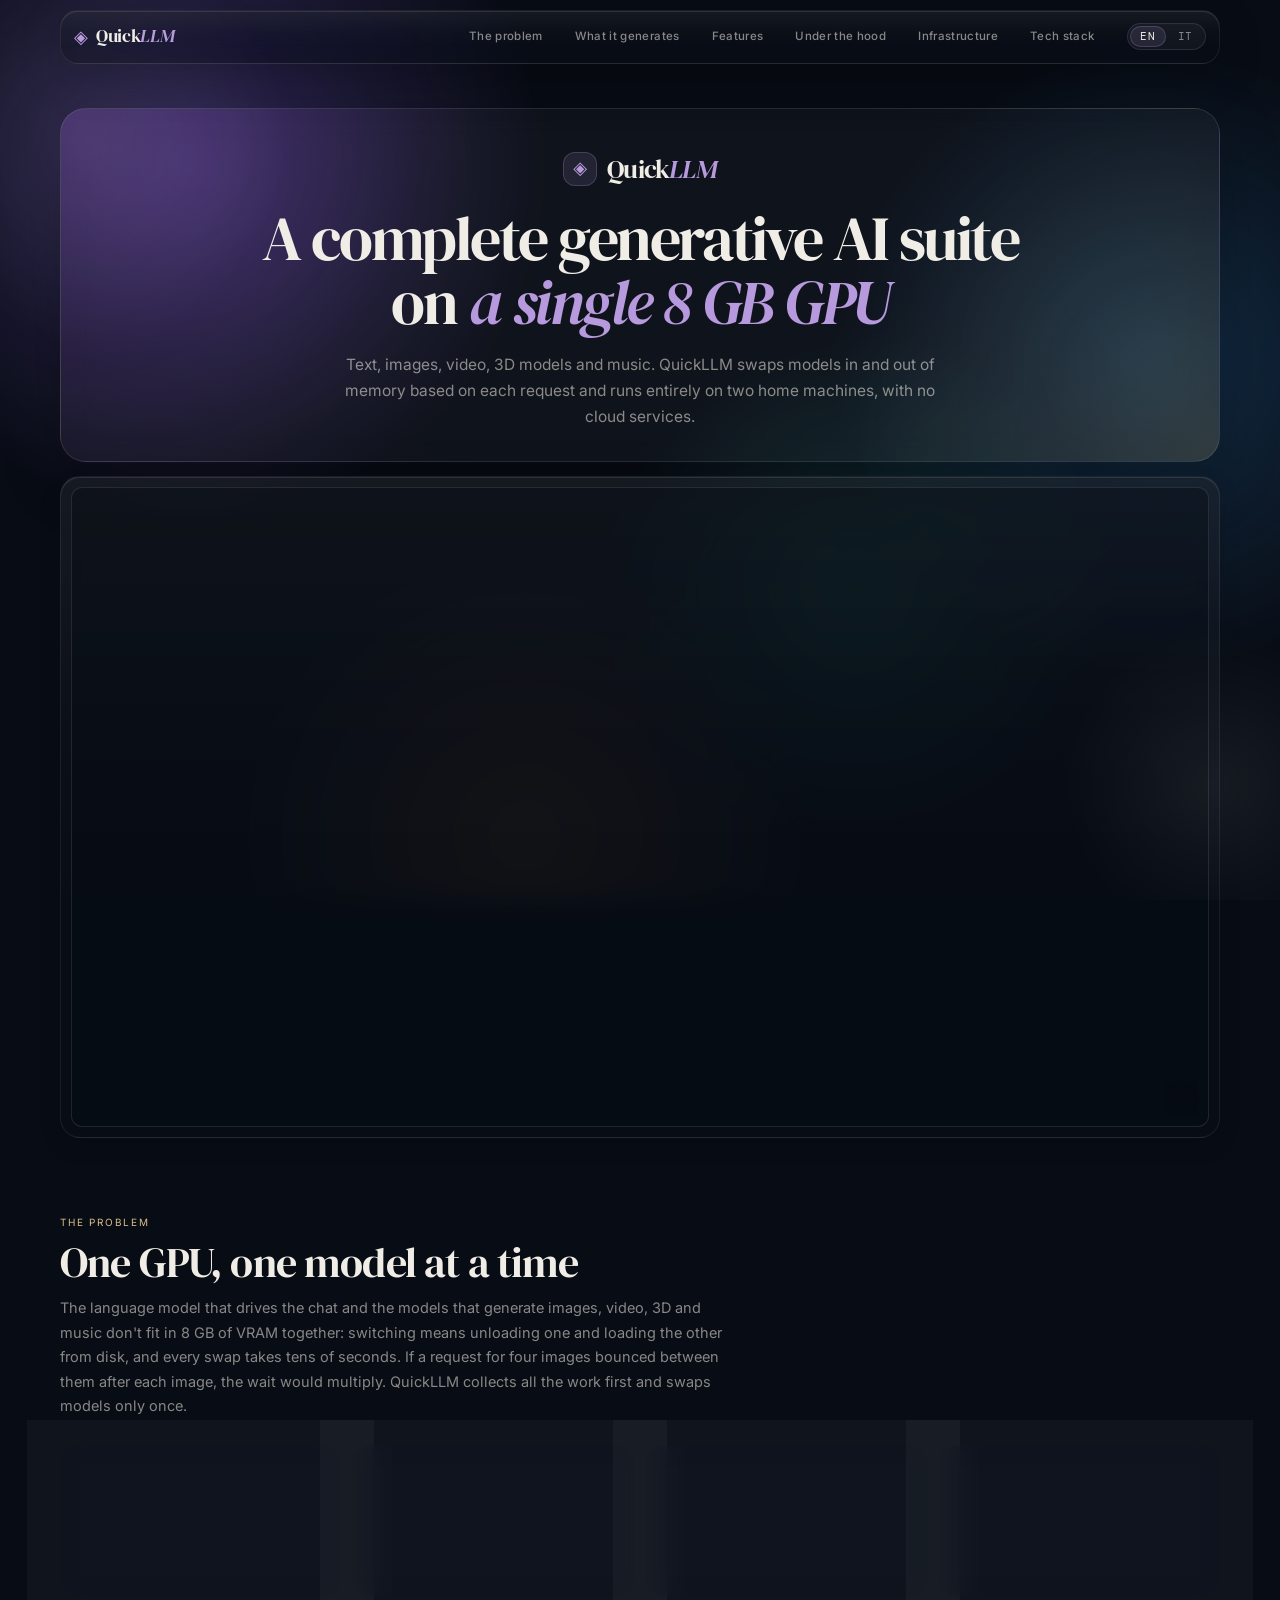
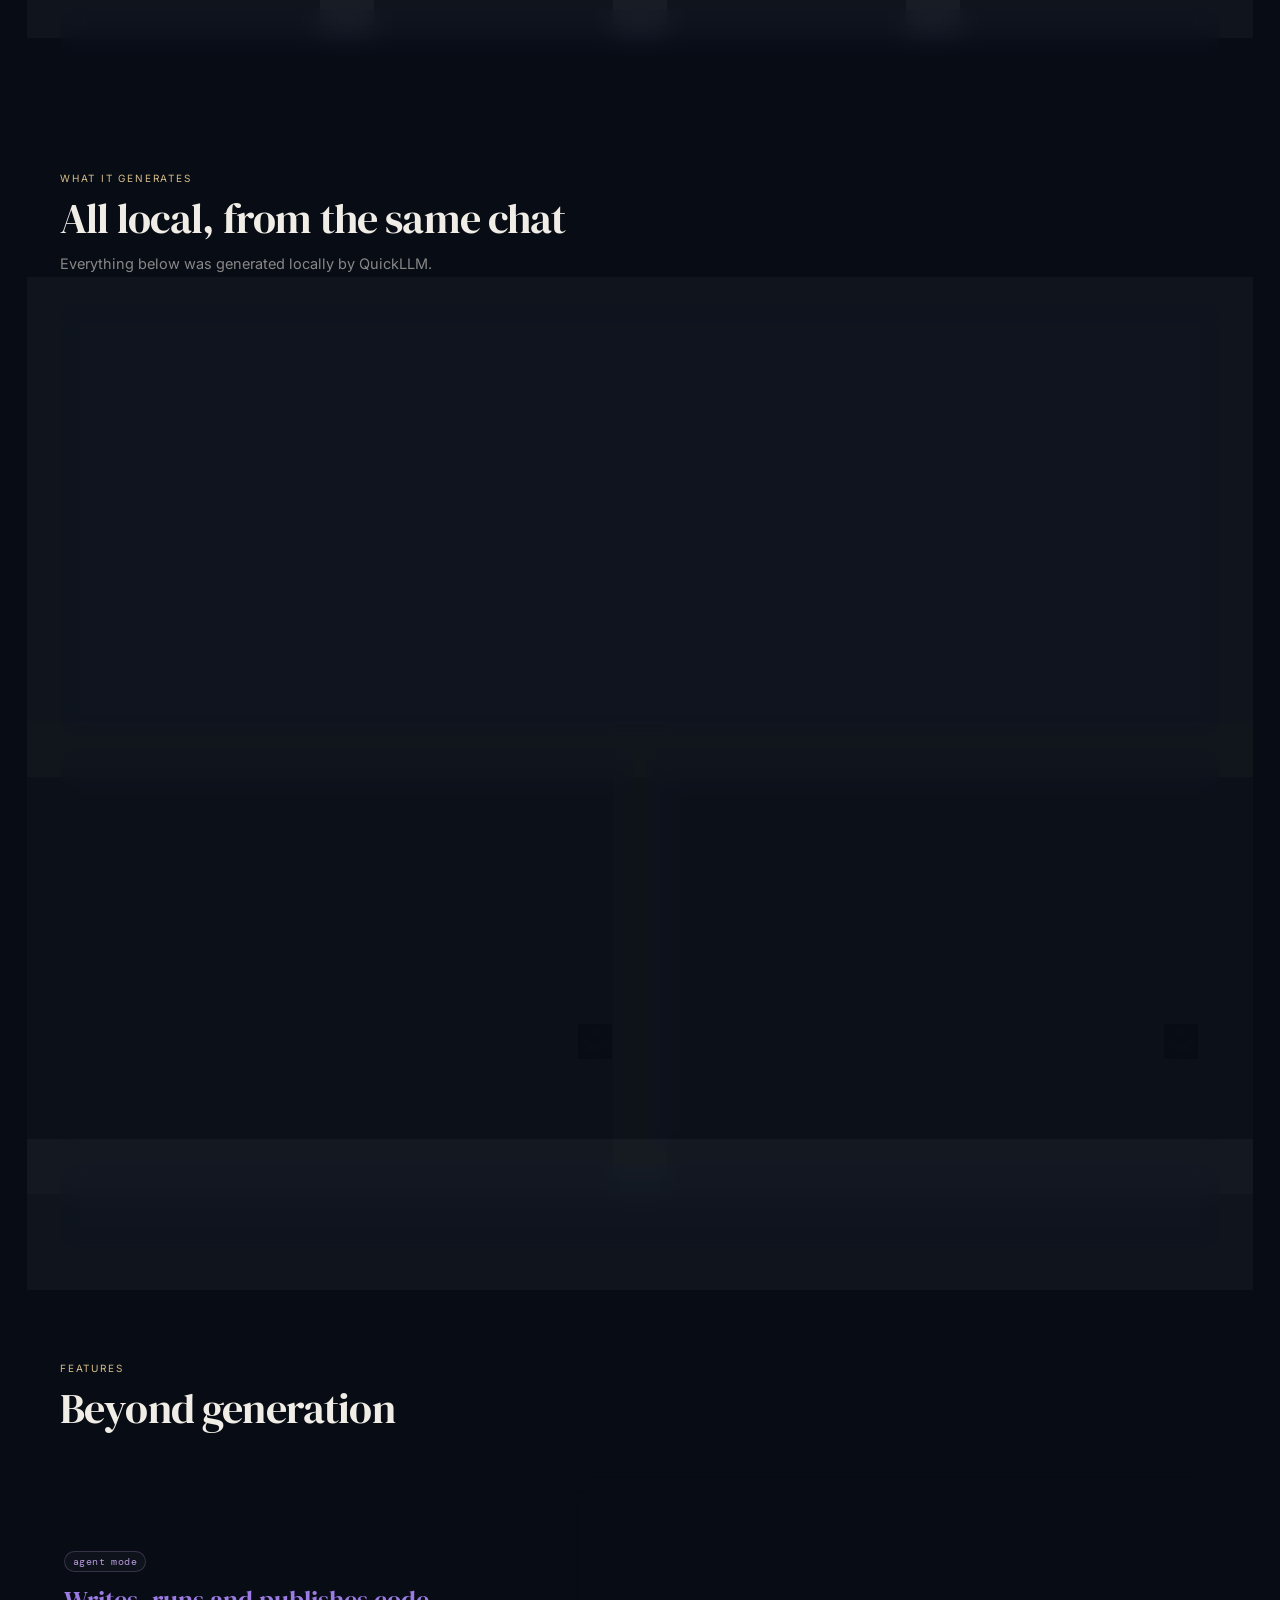
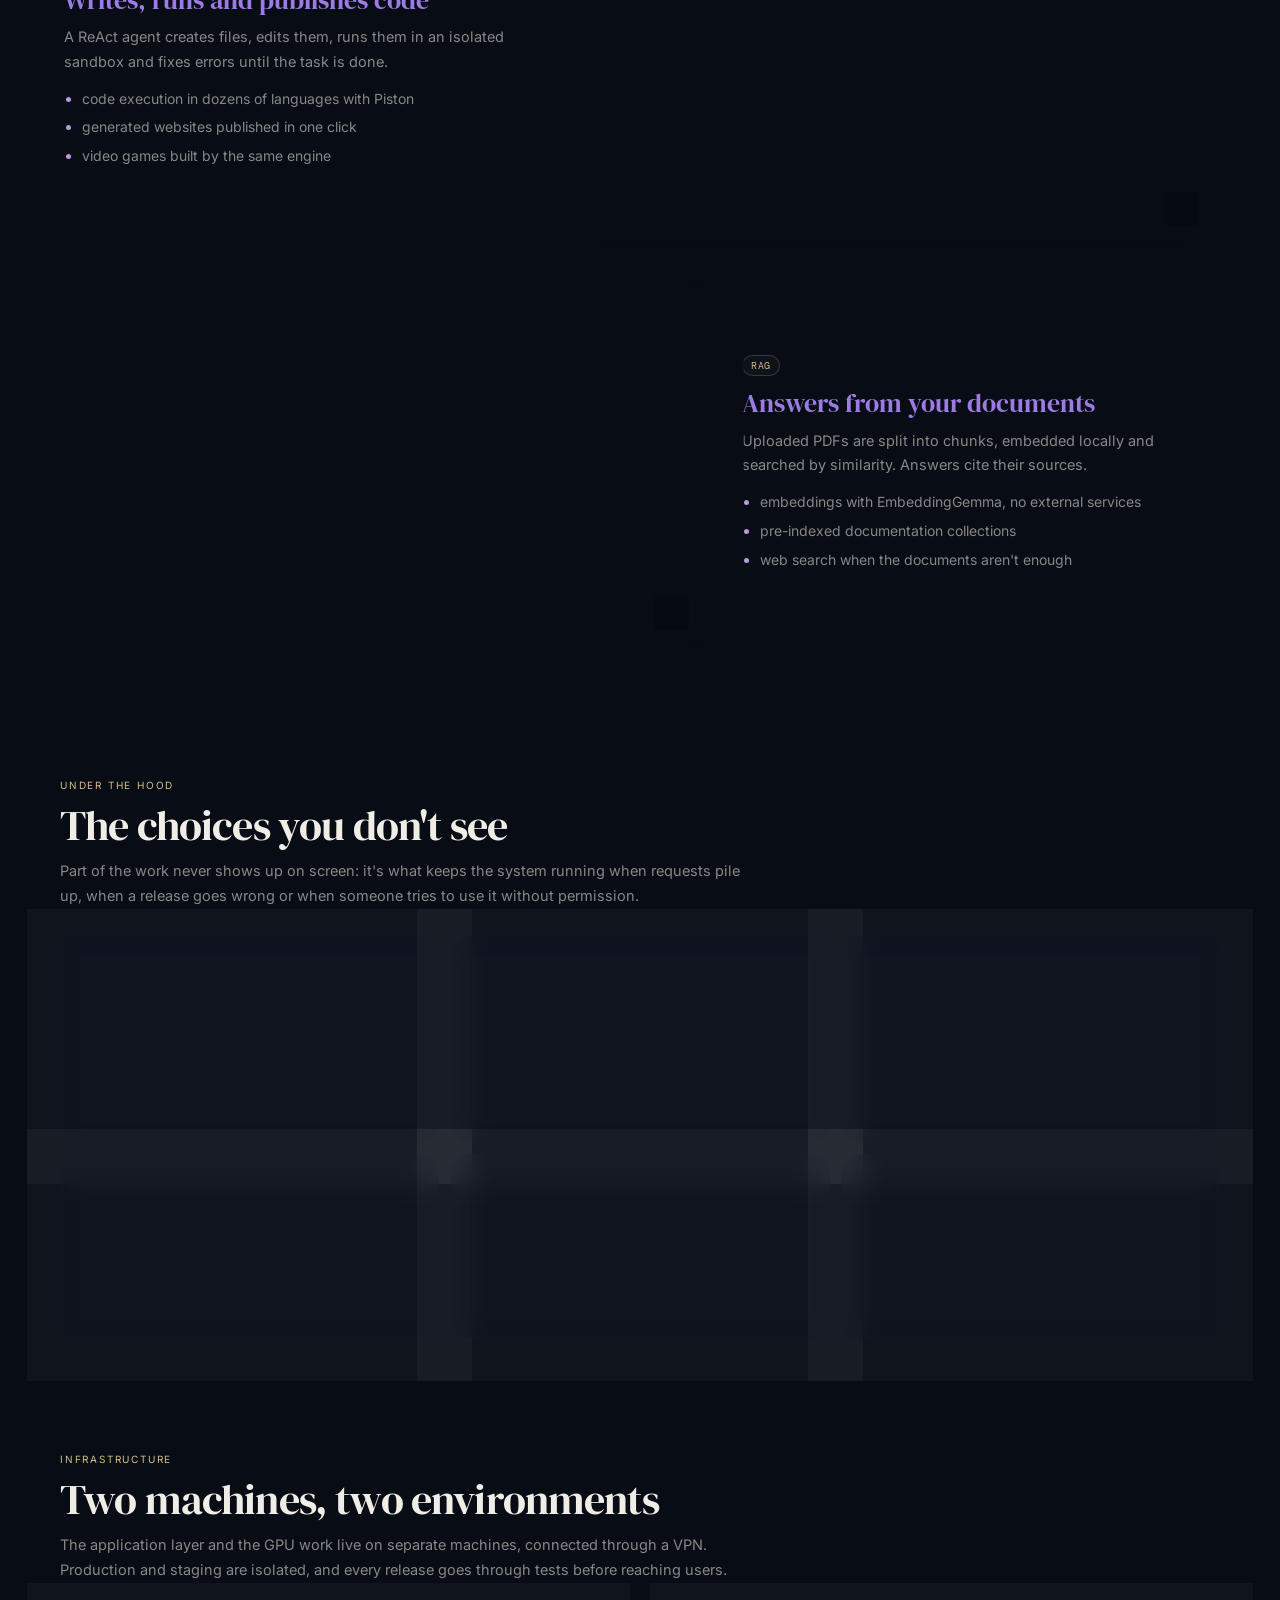
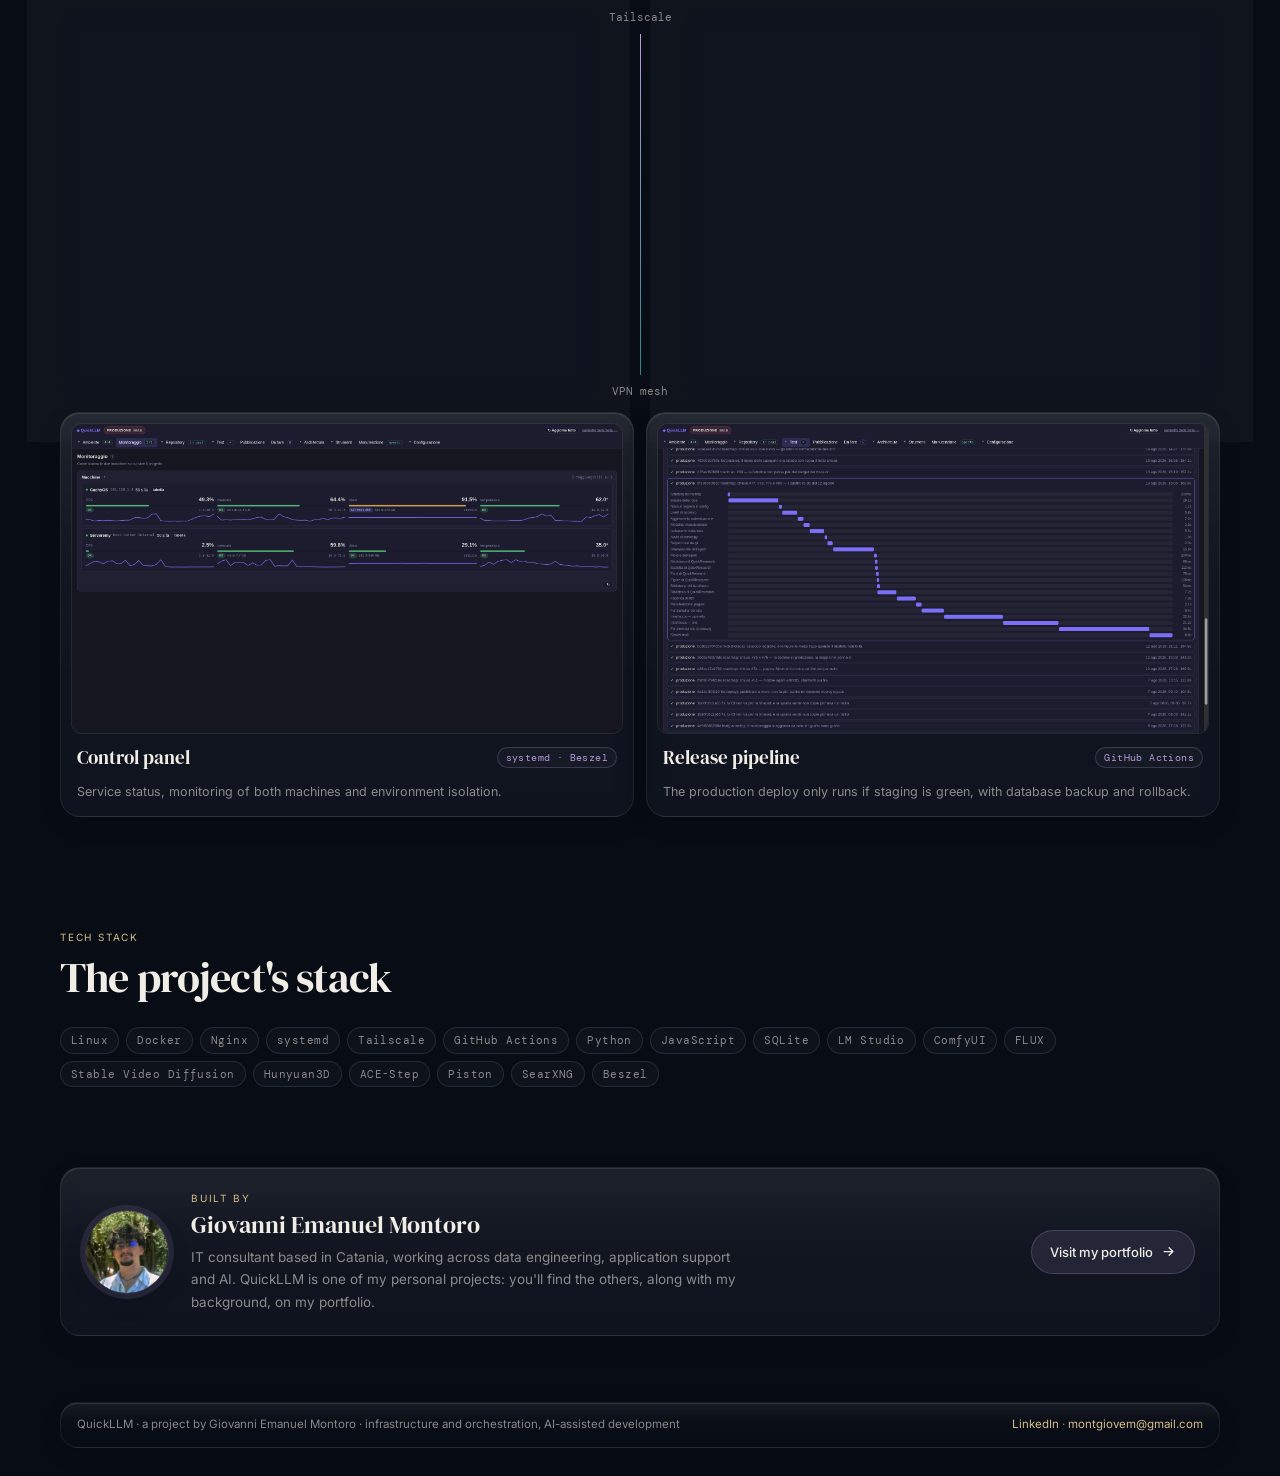
<file: quickllm/index.html>
<!DOCTYPE html>
<html lang="en">
<head>
  <meta charset="utf-8">
  <meta name="viewport" content="width=device-width, initial-scale=1">
  <title>QuickLLM — Self-hosted generative AI on a single 8 GB GPU</title>
  <meta name="description" content="QuickLLM: a self-hosted, multimodal generative AI platform that orchestrates text, images, video, 3D and music on a single 8 GB GPU.">
  <link rel="icon" href="data:image/svg+xml,%3Csvg xmlns='http://www.w3.org/2000/svg' viewBox='0 0 64 64'%3E%3Cdefs%3E%3ClinearGradient id='g' x1='0' y1='0' x2='1' y2='1'%3E%3Cstop offset='0' stop-color='%23c7aee8'/%3E%3Cstop offset='1' stop-color='%237b5fc0'/%3E%3C/linearGradient%3E%3C/defs%3E%3Crect width='64' height='64' rx='16' fill='url(%23g)'/%3E%3Ctext x='32' y='42' font-family='Arial,sans-serif' font-weight='800' font-size='26' text-anchor='middle' fill='%23150f1f'%3EQL%3C/text%3E%3C/svg%3E">
  <link rel="preconnect" href="https://fonts.googleapis.com">
  <link rel="preconnect" href="https://fonts.gstatic.com" crossorigin>
  <link href="https://fonts.googleapis.com/css2?family=DM+Serif+Display:ital@0;1&family=DM+Mono:wght@400;500&family=Inter:wght@400;500;600&display=swap" rel="stylesheet">
    <script>
    /* Se un'immagine non esiste con l'estensione scritta nel codice, prova da sola
       le altre (png, jpg, jpeg, webp): così non importa con quale formato salvi i file. */
    (function () {
      var EXT = ['png', 'jpg', 'jpeg', 'webp'];
      window.addEventListener('error', function (e) {
        var img = e.target;
        if (!img || img.tagName !== 'IMG') return;
        var m = img.getAttribute('src').match(/^(.*)\.(png|jpe?g|webp)$/i);
        if (!m) return;
        var tried = (img.dataset.tried || m[2].toLowerCase()).split(',');
        var next = EXT.filter(function (x) { return tried.indexOf(x) === -1; })[0];
        if (!next) return;
        img.dataset.tried = tried.concat(next).join(',');
        img.src = m[1] + '.' + next;
        var box = img.closest('.portrait');
        if (box) box.style.setProperty('--photo', 'url("' + img.getAttribute('src') + '")');
      }, true);
    })();
  </script>
  <link rel="stylesheet" href="style.css">
</head>
<body>

<div class="aurora-bg" aria-hidden="true"><span class="a1"></span><span class="a2"></span><span class="a3"></span><span class="a4"></span></div>
<div class="glass-sheen" aria-hidden="true"><span class="s1"></span><span class="s2"></span></div>

<header class="topbar">
  <div class="wrap">
    <div class="glass">
      <a class="app-logo" href="#"><span class="logo-icon">◈</span><span class="logo-text">Quick<em>LLM</em></span></a>
      <nav class="nav">
        <a href="#problem" data-i18n="nav.problem">The problem</a>
        <a href="#generate" data-i18n="nav.generate">What it generates</a>
        <a href="#features" data-i18n="nav.features">Features</a>
        <a href="#hood" data-i18n="nav.hood">Under the hood</a>
        <a href="#infrastructure" data-i18n="nav.infra">Infrastructure</a>
        <a href="#stack" data-i18n="nav.stack">Tech stack</a>
      </nav>
      <div class="lang-switch" role="group" aria-label="Language">
        <button type="button" data-lang="en" aria-pressed="true">EN</button>
        <button type="button" data-lang="it" aria-pressed="false">IT</button>
      </div>
    </div>
  </div>
</header>

<main>

  <!-- ================= HERO ================= -->
  <section class="hero">
    <div class="wrap">
      <div class="hero-panel">
        <div class="brand-row"><span class="brand-mark">◈</span><span class="brand-name">Quick<em>LLM</em></span></div>
        <h1 data-i18n="hero.title">A complete generative AI suite on <em>a single 8 GB GPU</em></h1>
        <p class="lead" data-i18n="hero.lead">Text, images, video, 3D models and music. QuickLLM swaps models in and out of memory based on each request and runs entirely on two home machines, with no cloud services.</p>
      </div>

      <div class="glass hero-media">
        <div class="media player">
            <video src="assets/hero.mp4" autoplay muted loop playsinline preload="metadata" disablepictureinpicture disableremoteplayback tabindex="-1"></video>
            <button class="player-toggle" type="button">
              <svg class="i-pause" viewBox="0 0 24 24" aria-hidden="true"><rect x="6" y="5" width="4" height="14" rx="1"/><rect x="14" y="5" width="4" height="14" rx="1"/></svg>
              <svg class="i-play" viewBox="0 0 24 24" aria-hidden="true"><path d="M8 5.5v13a1 1 0 0 0 1.5.86l10.2-6.5a1 1 0 0 0 0-1.72L9.5 4.64A1 1 0 0 0 8 5.5z"/></svg>
            </button>
          </div>
      </div>
    </div>
  </section>

  <!-- ================= THE PROBLEM ================= -->
  <section id="problem">
    <div class="wrap">
      <div class="section-head">
        <span class="kicker" data-i18n="problem.kicker">The problem</span>
        <h2 data-i18n="problem.title">One GPU, one model at a time</h2>
        <p data-i18n="problem.text">The language model that drives the chat and the models that generate images, video, 3D and music don't fit in 8 GB of VRAM together: switching means unloading one and loading the other from disk, and every swap takes tens of seconds. If a request for four images bounced between them after each image, the wait would multiply. QuickLLM collects all the work first and swaps models only once.</p>
      </div>

      <div class="flow">
        <div class="card">
          <span class="kicker" data-i18n="step1.k">Step 1</span>
          <span class="card-title" data-i18n="step1.t">Plan</span>
          <span class="card-desc" data-i18n="step1.d">The local LLM reads the request and produces a JSON plan: what to generate, how many times, with which prompt.</span>
        </div>
        <div class="card">
          <span class="kicker" data-i18n="step2.k">Step 2</span>
          <span class="card-title" data-i18n="step2.t">Free the VRAM</span>
          <span class="card-desc" data-i18n="step2.d">Jobs go into a single queue and the LLM is unloaded from memory only once.</span>
        </div>
        <div class="card">
          <span class="kicker" data-i18n="step3.k">Step 3</span>
          <span class="card-title" data-i18n="step3.t">Generate</span>
          <span class="card-desc" data-i18n="step3.d">ComfyUI runs images, video, 3D and music in sequence while the chat waits its turn.</span>
        </div>
        <div class="card">
          <span class="kicker" data-i18n="step4.k">Step 4</span>
          <span class="card-title" data-i18n="step4.t">Reload</span>
          <span class="card-desc" data-i18n="step4.d">Once the queue is empty, the LLM returns to memory and the conversation picks up where it left off.</span>
        </div>
      </div>

      <div class="card vram">
        <span class="label">RTX 2070 Super · 8 GB</span>
        <span class="meter"><span></span></span>
        <p data-i18n="vram.note">Only one model in memory at any time.</p>
      </div>
    </div>
  </section>

  <!-- ================= WHAT IT GENERATES ================= -->
  <section id="generate">
    <div class="wrap">
      <div class="section-head">
        <span class="kicker" data-i18n="gen.kicker">What it generates</span>
        <h2 data-i18n="gen.title">All local, from the same chat</h2>
        <p data-i18n="gen.text">Everything below was generated locally by QuickLLM.</p>
      </div>

      <div class="grid-media">
        <div class="card tile span-6">
          <div class="img-pair">
            <div class="media wide">
              <img src="assets/immagine-cinematica-1280.jpg" srcset="assets/immagine-cinematica-1280.jpg 1280w, assets/immagine-cinematica-2560.jpg 2560w" sizes="(max-width: 560px) 100vw, 50vw" width="2560" height="1088" data-full="assets/immagine-cinematica.png" data-full-size="8736 × 3712 · PNG 46 MB" alt="Cinematic image generated with FLUX" data-i18n-alt="alt.cinematic" loading="lazy">
            </div>
            <div class="media square">
              <img src="assets/immagine-quadrata-800.jpg" srcset="assets/immagine-quadrata-800.jpg 800w, assets/immagine-quadrata-1600.jpg 1600w" sizes="(max-width: 560px) 100vw, 25vw" width="1600" height="1600" data-full="assets/immagine-quadrata.png" data-full-size="5792 × 5792 · PNG 38 MB" alt="Square image generated with FLUX" data-i18n-alt="alt.square" loading="lazy">
            </div>
          </div>
          <div class="caption"><span class="card-title" data-i18n="img.t">Images</span><span class="badge" data-i18n="img.b">FLUX · LoRA · up to 8K</span></div>
          <span class="card-desc" data-i18n="img.d">Prompt rewritten by the model, generated at about 2 MP and upscaled 4× to 8736×3712.</span>
        </div>

        <div class="card tile span-3">
          <div class="media player">
            <video src="assets/video.mp4" autoplay muted loop playsinline preload="metadata" disablepictureinpicture disableremoteplayback tabindex="-1"></video>
            <button class="player-toggle" type="button">
              <svg class="i-pause" viewBox="0 0 24 24" aria-hidden="true"><rect x="6" y="5" width="4" height="14" rx="1"/><rect x="14" y="5" width="4" height="14" rx="1"/></svg>
              <svg class="i-play" viewBox="0 0 24 24" aria-hidden="true"><path d="M8 5.5v13a1 1 0 0 0 1.5.86l10.2-6.5a1 1 0 0 0 0-1.72L9.5 4.64A1 1 0 0 0 8 5.5z"/></svg>
            </button>
          </div>
          <div class="caption"><span class="card-title">Video</span><span class="badge">Stable Video Diffusion</span></div>
          <span class="card-desc" data-i18n="vid.d">Short clips generated from an image, upscaled to 4096×2304 by the same upscaler.</span>
        </div>

        <div class="card tile span-3">
          <div class="media player">
            <video src="assets/modello-3d.mp4" autoplay muted loop playsinline preload="metadata" disablepictureinpicture disableremoteplayback tabindex="-1"></video>
            <button class="player-toggle" type="button">
              <svg class="i-pause" viewBox="0 0 24 24" aria-hidden="true"><rect x="6" y="5" width="4" height="14" rx="1"/><rect x="14" y="5" width="4" height="14" rx="1"/></svg>
              <svg class="i-play" viewBox="0 0 24 24" aria-hidden="true"><path d="M8 5.5v13a1 1 0 0 0 1.5.86l10.2-6.5a1 1 0 0 0 0-1.72L9.5 4.64A1 1 0 0 0 8 5.5z"/></svg>
            </button>
          </div>
          <div class="caption"><span class="card-title" data-i18n="3d.t">3D models</span><span class="badge">Hunyuan3D 2.1 · GLB</span></div>
          <span class="card-desc" data-i18n="3d.d">From an image to a mesh exported as GLB, ready for a 3D engine.</span>
        </div>

        <div class="card tile span-6 music-strip">
          <div class="music-text">
            <div class="caption"><span class="card-title" data-i18n="music.t">Music</span><span class="badge gold">ACE-Step 3.5B</span></div>
          <span class="card-desc" data-i18n="music.d">Songs of up to 90 seconds with lyrics, written and produced from a text description.</span>
          </div>
          <div class="audio-player">
            <audio src="assets/musica.mp3" preload="metadata"></audio>
            <button class="ap-btn" type="button">
              <svg class="i-play" viewBox="0 0 24 24" aria-hidden="true"><path d="M8 5.5v13a1 1 0 0 0 1.5.86l10.2-6.5a1 1 0 0 0 0-1.72L9.5 4.64A1 1 0 0 0 8 5.5z"/></svg>
              <svg class="i-pause" viewBox="0 0 24 24" aria-hidden="true"><rect x="6" y="5" width="4" height="14" rx="1"/><rect x="14" y="5" width="4" height="14" rx="1"/></svg>
            </button>
            <div class="ap-track"><span class="ap-fill"></span></div>
            <span class="ap-time">0:00</span>
          </div>
        </div>
      </div>
    </div>
  </section>

  <!-- ================= FEATURES ================= -->
  <section id="features">
    <div class="wrap">
      <div class="section-head">
        <span class="kicker" data-i18n="feat.kicker">Features</span>
        <h2 data-i18n="feat.title">Beyond generation</h2>
      </div>

      <div class="feature">
        <div class="text">
          <span class="badge">agent mode</span>
          <h3 data-i18n="agent.t">Writes, runs and publishes code</h3>
          <p data-i18n="agent.p">A ReAct agent creates files, edits them, runs them in an isolated sandbox and fixes errors until the task is done.</p>
          <ul>
            <li data-i18n="agent.l1">code execution in dozens of languages with Piston</li>
            <li data-i18n="agent.l2">generated websites published in one click</li>
            <li data-i18n="agent.l3">video games built by the same engine</li>
          </ul>
        </div>
        <div class="glass frame">
          <div class="media player">
            <video src="assets/agent.mp4" autoplay muted loop playsinline preload="metadata" disablepictureinpicture disableremoteplayback tabindex="-1"></video>
            <button class="player-toggle" type="button">
              <svg class="i-pause" viewBox="0 0 24 24" aria-hidden="true"><rect x="6" y="5" width="4" height="14" rx="1"/><rect x="14" y="5" width="4" height="14" rx="1"/></svg>
              <svg class="i-play" viewBox="0 0 24 24" aria-hidden="true"><path d="M8 5.5v13a1 1 0 0 0 1.5.86l10.2-6.5a1 1 0 0 0 0-1.72L9.5 4.64A1 1 0 0 0 8 5.5z"/></svg>
            </button>
          </div>
        </div>
      </div>

      <div class="feature flip">
        <div class="text">
          <span class="badge gold">RAG</span>
          <h3 data-i18n="rag.t">Answers from your documents</h3>
          <p data-i18n="rag.p">Uploaded PDFs are split into chunks, embedded locally and searched by similarity. Answers cite their sources.</p>
          <ul>
            <li data-i18n="rag.l1">embeddings with EmbeddingGemma, no external services</li>
            <li data-i18n="rag.l2">pre-indexed documentation collections</li>
            <li data-i18n="rag.l3">web search when the documents aren't enough</li>
          </ul>
        </div>
        <div class="glass frame">
          <div class="media player">
            <video src="assets/rag.mp4" autoplay muted loop playsinline preload="metadata" disablepictureinpicture disableremoteplayback tabindex="-1"></video>
            <button class="player-toggle" type="button">
              <svg class="i-pause" viewBox="0 0 24 24" aria-hidden="true"><rect x="6" y="5" width="4" height="14" rx="1"/><rect x="14" y="5" width="4" height="14" rx="1"/></svg>
              <svg class="i-play" viewBox="0 0 24 24" aria-hidden="true"><path d="M8 5.5v13a1 1 0 0 0 1.5.86l10.2-6.5a1 1 0 0 0 0-1.72L9.5 4.64A1 1 0 0 0 8 5.5z"/></svg>
            </button>
          </div>
        </div>
      </div>
    </div>
  </section>

  <!-- ================= UNDER THE HOOD ================= -->
  <section id="hood">
    <div class="wrap">
      <div class="section-head">
        <span class="kicker" data-i18n="hood.kicker">Under the hood</span>
        <h2 data-i18n="hood.title">The choices you don't see</h2>
        <p data-i18n="hood.text">Part of the work never shows up on screen: it's what keeps the system running when requests pile up, when a release goes wrong or when someone tries to use it without permission.</p>
      </div>

      <div class="hood">
        <div class="card">
          <div class="hood-head"><span class="hood-icon"><svg viewBox="0 0 24 24" aria-hidden="true"><path d="M9 5h10M9 12h10M9 19h10"/><path d="M4 5.5l1.2 1.2L7 4.5M4 12.5l1.2 1.2L7 11.5M4 19.5l1.2 1.2L7 18.5"/></svg></span><span class="kicker">Planner</span></div>
          <span class="card-title" data-i18n="h1.t">Decides before it answers</span>
          <span class="card-desc" data-i18n="h1.d">Before the visible reply, the model produces a JSON plan of the actions to run: generations, web searches, virtual machines. Separating the decision from the answer makes even a small model reliable.</span>
        </div>
        <div class="card">
          <div class="hood-head"><span class="hood-icon"><svg viewBox="0 0 24 24" aria-hidden="true"><rect x="6" y="6" width="12" height="12" rx="2"/><rect x="9.5" y="9.5" width="5" height="5" rx="1"/><path d="M9 2.5V6M15 2.5V6M9 18v3.5M15 18v3.5M2.5 9H6M2.5 15H6M18 9h3.5M18 15h3.5"/></svg></span><span class="kicker" data-i18n="h2.k">Shared GPU</span></div>
          <span class="card-title" data-i18n="h2.t">Never two models at once</span>
          <span class="card-desc" data-i18n="h2.d">While ComfyUI is generating, the backend rejects text requests with <code>503</code> and <code>Retry-After</code>, and the client retries on its own. It's mutual exclusion between two processes on two different machines.</span>
        </div>
        <div class="card">
          <div class="hood-head"><span class="hood-icon"><svg viewBox="0 0 24 24" aria-hidden="true"><path d="M12 3l7 3v5.5c0 4.4-2.9 7.7-7 9.5-4.1-1.8-7-5.1-7-9.5V6l7-3z"/><path d="M9 12l2.2 2.2L15.5 10"/></svg></span><span class="kicker" data-i18n="h3.k">Releases</span></div>
          <span class="card-title" data-i18n="h3.t">A safety net</span>
          <span class="card-desc" data-i18n="h3.d">A production deploy only starts if staging is green on the same commit. Before updating, it backs up the database and records the restore point for rollback.</span>
        </div>
        <div class="card">
          <div class="hood-head"><span class="hood-icon"><svg viewBox="0 0 24 24" aria-hidden="true"><rect x="5" y="10.5" width="14" height="10" rx="2.2"/><path d="M8.5 10.5V7.5a3.5 3.5 0 0 1 7 0v3"/><path d="M12 14.5v2.5"/></svg></span><span class="kicker" data-i18n="h4.k">Access</span></div>
          <span class="card-title" data-i18n="h4.t">No forgotten routes</span>
          <span class="card-desc" data-i18n="h4.d">Every backend route must declare its access level: if it's missing, the server won't start. Automated tests try to get in without credentials and with tampered paths.</span>
        </div>
        <div class="card">
          <div class="hood-head"><span class="hood-icon"><svg viewBox="0 0 24 24" aria-hidden="true"><path d="M13.5 2.5L5 13.5h6l-1 8 8.5-11h-6l1-8z"/></svg></span><span class="kicker" data-i18n="h5.k">Costs</span></div>
          <span class="card-title" data-i18n="h5.t">A budget in euros of electricity</span>
          <span class="card-desc" data-i18n="h5.d">Each IP has a daily budget based on real power consumption: GPU watts times generation time. Past the limit, requests are paused until the next day.</span>
        </div>
        <div class="card">
          <div class="hood-head"><span class="hood-icon"><svg viewBox="0 0 24 24" aria-hidden="true"><path d="M12 3l9 4.8-9 4.8-9-4.8L12 3z"/><path d="M3 12.2l9 4.8 9-4.8"/><path d="M3 16.6l9 4.8 9-4.8"/></svg></span><span class="kicker" data-i18n="h6.k">Environments</span></div>
          <span class="card-title" data-i18n="h6.t">Truly isolated staging</span>
          <span class="card-desc" data-i18n="h6.d">The beta has its own database, configuration and branch, and is reachable only through the VPN: from the local network the port doesn't respond at all.</span>
        </div>
      </div>
    </div>
  </section>

  <!-- ================= INFRASTRUCTURE ================= -->
  <section id="infrastructure">
    <div class="wrap">
      <div class="section-head">
        <span class="kicker" data-i18n="infra.kicker">Infrastructure</span>
        <h2 data-i18n="infra.title">Two machines, two environments</h2>
        <p data-i18n="infra.text">The application layer and the GPU work live on separate machines, connected through a VPN. Production and staging are isolated, and every release goes through tests before reaching users.</p>
      </div>

      <div class="infra">
        <div class="card node">
          <span class="kicker" data-i18n="n1.k">Application server</span>
          <span class="card-title">Server</span>
          <div class="os">Debian 12</div>
          <ul>
            <li><span>Nginx</span><span>reverse proxy</span></li>
            <li><span data-i18n="n1.py">Python backend</span><span data-i18n="n1.pyd">API and pages</span></li>
            <li><span>SQLite</span><span>WAL</span></li>
            <li><span>Piston</span><span>sandbox · Docker</span></li>
            <li><span>SearXNG</span><span data-i18n="n1.sx">search · Docker</span></li>
            <li><span data-i18n="n1.gh">GitHub Actions runner</span><span>CI/CD</span></li>
          </ul>
        </div>

        <div class="link">
          <span>Tailscale</span>
          <span class="line"></span>
          <span>VPN mesh</span>
        </div>

        <div class="card node">
          <span class="kicker" data-i18n="n2.k">Inference worker</span>
          <span class="card-title" data-i18n="n2.t">GPU workstation</span>
          <div class="os">CachyOS · RTX 2070 Super 8 GB</div>
          <ul>
            <li><span>LM Studio</span><span data-i18n="n2.lm">text · embeddings</span></li>
            <li><span>ComfyUI</span><span data-i18n="n2.cu">images · video · 3D · audio</span></li>
            <li><span>QEMU/KVM</span><span data-i18n="n2.vm">on-demand VMs</span></li>
            <li><span>noVNC</span><span data-i18n="n2.vnc">in-browser console</span></li>
          </ul>
        </div>
      </div>

      <div class="infra-extra">
        <div class="card tile">
          <div class="media">
            <img src="assets/pannello.png" alt="QuickLLM control panel" data-i18n-alt="alt.panel" loading="lazy">
          </div>
          <div class="caption"><span class="card-title" data-i18n="panel.t">Control panel</span><span class="badge">systemd · Beszel</span></div>
          <span class="card-desc" data-i18n="panel.d">Service status, monitoring of both machines and environment isolation.</span>
        </div>
        <div class="card tile">
          <div class="media">
            <img src="assets/pipeline.png" alt="Release pipeline on GitHub Actions" data-i18n-alt="alt.pipeline" loading="lazy">
          </div>
          <div class="caption"><span class="card-title" data-i18n="pipe.t">Release pipeline</span><span class="badge">GitHub Actions</span></div>
          <span class="card-desc" data-i18n="pipe.d">The production deploy only runs if staging is green, with database backup and rollback.</span>
        </div>
      </div>
    </div>
  </section>

  <!-- ================= TECH STACK ================= -->
  <section id="stack">
    <div class="wrap">
      <div class="section-head">
        <span class="kicker" data-i18n="stack.kicker">Tech stack</span>
        <h2 data-i18n="stack.title">The project's stack</h2>
      </div>
      <div class="stack">
        <span class="badge">Linux</span><span class="badge">Docker</span><span class="badge">Nginx</span><span class="badge">systemd</span>
        <span class="badge">Tailscale</span><span class="badge">GitHub Actions</span><span class="badge">Python</span><span class="badge">JavaScript</span>
        <span class="badge">SQLite</span><span class="badge">LM Studio</span><span class="badge">ComfyUI</span><span class="badge">FLUX</span>
        <span class="badge">Stable Video Diffusion</span><span class="badge">Hunyuan3D</span><span class="badge">ACE-Step</span>
        <span class="badge">Piston</span><span class="badge">SearXNG</span><span class="badge">Beszel</span>
      </div>
    </div>
  </section>

  <!-- ================= AUTORE ================= -->
  <section id="author" class="author">
    <div class="wrap">
      <div class="card author-card">
        <img class="author-photo" src="../assets/preview.png" alt="Giovanni Emanuel Montoro" loading="lazy">
        <div class="author-text">
          <span class="kicker" data-i18n="author.kicker">Built by</span>
          <span class="author-name">Giovanni Emanuel Montoro</span>
          <p data-i18n="author.text">IT consultant based in Catania, working across data engineering, application support and AI. QuickLLM is one of my personal projects: you'll find the others, along with my background, on my portfolio.</p>
        </div>
        <a class="author-cta" href="../"><span data-i18n="author.cta">Visit my portfolio</span><svg viewBox="0 0 24 24" aria-hidden="true"><path d="M5 12h14M13 6l6 6-6 6"/></svg></a>
      </div>
    </div>
  </section>

</main>

<footer>
  <div class="wrap">
    <div class="glass">
      <span data-i18n="footer">QuickLLM · a project by Giovanni Emanuel Montoro · infrastructure and orchestration, AI-assisted development</span>
      <span><a href="https://www.linkedin.com/in/giovanni-emanuel-montoro-bb42462a5/">LinkedIn</a> · <a href="mailto:montgiovem@gmail.com">montgiovem@gmail.com</a></span>
    </div>
  </div>
</footer>

<div class="lightbox" role="dialog" aria-modal="true" aria-hidden="true">
  <button class="lightbox-close" type="button"><svg viewBox="0 0 24 24" aria-hidden="true"><path d="M6 6l12 12M18 6 6 18"/></svg></button>
  <figure><img alt=""><figcaption></figcaption></figure>
</div>

<script>
  /* ---------- Lingua: inglese nel markup, italiano qui sotto ---------- */
  const IT = {
  "nav.problem": "Il problema",
  "nav.generate": "Cosa genera",
  "nav.features": "Funzionalità",
  "nav.hood": "Sotto il cofano",
  "nav.infra": "Infrastruttura",
  "nav.stack": "Tecnologie",
  "hero.title": "Un'intera suite di AI generativa su <em>una GPU da 8 GB</em>",
  "hero.lead": "Testo, immagini, video, modelli 3D e musica. QuickLLM alterna i modelli in memoria in base alla richiesta e gira interamente su due macchine di casa, senza servizi cloud.",
  "problem.kicker": "Il problema",
  "problem.title": "Una GPU, un modello alla volta",
  "problem.text": "Il modello linguistico che guida la chat e i modelli che generano immagini, video, 3D e musica non entrano insieme in 8 GB di VRAM: per passare dall'uno all'altro bisogna scaricarne uno e caricare l'altro dal disco, e ogni cambio richiede decine di secondi. Se per una richiesta di quattro immagini il sistema facesse avanti e indietro dopo ogni immagine, l'attesa si moltiplicherebbe. QuickLLM raccoglie prima tutto il lavoro e cambia modello una volta sola.",
  "step1.k": "Passo 1",
  "step1.t": "Pianifica",
  "step1.d": "L'LLM locale legge la richiesta e produce un piano in JSON: cosa generare, quante volte, con quale prompt.",
  "step2.k": "Passo 2",
  "step2.t": "Libera la VRAM",
  "step2.d": "I lavori finiscono in una coda unica e l'LLM viene scaricato dalla memoria una sola volta.",
  "step3.k": "Passo 3",
  "step3.t": "Genera",
  "step3.d": "ComfyUI esegue in fila immagini, video, 3D e musica, mentre la chat attende il proprio turno.",
  "step4.k": "Passo 4",
  "step4.t": "Ricarica",
  "step4.d": "A coda vuota l'LLM torna in memoria e la conversazione riprende da dove si era fermata.",
  "vram.note": "Un solo modello in memoria in ogni momento.",
  "gen.kicker": "Cosa genera",
  "gen.title": "Tutto in locale, dalla stessa chat",
  "gen.text": "Tutti i contenuti qui sotto sono stati generati in locale da QuickLLM.",
  "img.t": "Immagini",
  "img.b": "FLUX · LoRA · fino a 8K",
  "img.d": "Prompt riscritto dal modello, generazione a circa 2 MP e upscaling 4× fino a 8736×3712.",
  "vid.d": "Clip brevi a partire da un'immagine, portate a 4096×2304 dallo stesso upscaler.",
  "3d.t": "Modelli 3D",
  "3d.d": "Da un'immagine a una mesh esportabile in GLB, pronta per un motore 3D.",
  "music.t": "Musica",
  "music.d": "Brani fino a 90 secondi con testo, scritti e prodotti a partire da una descrizione.",
  "feat.kicker": "Funzionalità",
  "feat.title": "Oltre la generazione",
  "agent.t": "Scrive, esegue e pubblica codice",
  "agent.p": "Un agente con ciclo ReAct crea file, li modifica, li esegue in una sandbox isolata e corregge gli errori fino al risultato.",
  "agent.l1": "esecuzione di codice in decine di linguaggi con Piston",
  "agent.l2": "siti generati pubblicabili con un clic",
  "agent.l3": "videogiochi creati dallo stesso motore",
  "rag.t": "Risponde usando i tuoi documenti",
  "rag.p": "I PDF caricati vengono divisi in frammenti, trasformati in embedding in locale e interrogati per similarità. Le risposte citano le fonti.",
  "rag.l1": "embedding con EmbeddingGemma, senza servizi esterni",
  "rag.l2": "raccolte di documentazione già indicizzate",
  "rag.l3": "ricerca web integrata quando i documenti non bastano",
  "hood.kicker": "Sotto il cofano",
  "hood.title": "Le scelte che non si vedono",
  "hood.text": "Una parte del lavoro non compare sullo schermo: è quello che tiene in piedi il sistema quando le richieste arrivano insieme, quando un rilascio va storto o quando qualcuno prova a usarlo senza permesso.",
  "h1.t": "Decide prima di rispondere",
  "h1.d": "Prima della risposta visibile, il modello produce un piano in JSON con le azioni da eseguire: generazioni, ricerche web, macchine virtuali. Separare la decisione dalla risposta rende affidabile anche un modello piccolo.",
  "h2.k": "GPU condivisa",
  "h2.t": "Mai due modelli insieme",
  "h2.d": "Mentre ComfyUI genera, il backend respinge le richieste di testo con <code>503</code> e <code>Retry-After</code>, e il client riprova da solo. È una mutua esclusione tra due processi su due macchine diverse.",
  "h3.k": "Rilasci",
  "h3.t": "Una rete di sicurezza",
  "h3.d": "Il deploy in produzione parte solo se lo staging è verde sullo stesso commit. Prima dell'aggiornamento esegue il backup del database e registra il punto di ripristino per il rollback.",
  "h4.k": "Accessi",
  "h4.t": "Nessuna rotta dimenticata",
  "h4.d": "Ogni rotta del backend deve dichiarare il proprio livello d'accesso: se manca, il server non parte. Test automatici provano a entrare senza credenziali e con percorsi alterati.",
  "h5.k": "Costi",
  "h5.t": "Budget in euro di corrente",
  "h5.d": "Ogni IP ha un budget giornaliero calcolato sul consumo elettrico reale: watt della GPU per durata della generazione. Superata la soglia, le richieste vengono sospese fino al giorno dopo.",
  "h6.k": "Ambienti",
  "h6.t": "Staging isolato davvero",
  "h6.d": "La beta ha database, configurazione e branch propri, ed è raggiungibile solo dalla VPN: dalla rete locale la porta non risponde affatto.",
  "infra.kicker": "Infrastruttura",
  "infra.title": "Due macchine, due ambienti",
  "infra.text": "Il piano applicativo e il lavoro sulla GPU vivono su macchine separate, collegate da una VPN. Produzione e staging sono isolati, e ogni rilascio passa dai test prima di arrivare agli utenti.",
  "n1.k": "Server applicativo",
  "n1.py": "Backend Python",
  "n1.pyd": "API e pagine",
  "n1.sx": "ricerca · Docker",
  "n1.gh": "Runner GitHub Actions",
  "n2.k": "Worker di inferenza",
  "n2.t": "Workstation GPU",
  "n2.lm": "testo · embedding",
  "n2.cu": "immagini · video · 3D · audio",
  "n2.vm": "VM su richiesta",
  "n2.vnc": "console nel browser",
  "panel.t": "Pannello di controllo",
  "panel.d": "Stato dei servizi, monitoraggio delle due macchine e isolamento degli ambienti.",
  "pipe.t": "Pipeline di rilascio",
  "pipe.d": "Il deploy in produzione parte solo se lo staging è verde, con backup del database e rollback.",
  "stack.kicker": "Tecnologie",
  "stack.title": "Lo stack del progetto",
  "author.kicker": "Realizzato da",
  "author.text": "Consulente IT a Catania, tra data engineering, application support e intelligenza artificiale. QuickLLM è uno dei miei progetti personali: gli altri, insieme al mio percorso, li trovi nel portfolio.",
  "author.cta": "Visita il mio portfolio",
  "footer": "QuickLLM · progetto di Giovanni Emanuel Montoro · infrastruttura e orchestrazione, sviluppo assistito da AI",
  "alt.cinematic": "Immagine cinematografica generata con FLUX",
  "alt.square": "Immagine quadrata generata con FLUX",
  "alt.music": "Brano musicale generato in chat",
  "alt.panel": "Pannello di controllo di QuickLLM",
  "alt.pipeline": "Pipeline di rilascio su GitHub Actions"
};
  const META = {
    en: { title: document.title, desc: document.querySelector('meta[name="description"]').content },
    it: { title: "QuickLLM — AI generativa self-hosted su una GPU da 8 GB",
          desc: "QuickLLM: piattaforma di AI generativa self-hosted e multimodale che orchestra testo, immagini, video, 3D e musica su una singola GPU da 8 GB." }
  };
  const LABELS = {
    en: { pause: "Pause video", play: "Play video", apPlay: "Play song", apPause: "Pause song", zoom: "Enlarge image", close: "Close", original: "Original" },
    it: { pause: "Metti in pausa", play: "Riproduci il video", apPlay: "Riproduci il brano", apPause: "Metti in pausa il brano", zoom: "Ingrandisci l'immagine", close: "Chiudi", original: "Originale" }
  };
  // Il testo inglese si legge direttamente dalla pagina, così non va scritto due volte.
  const EN = {};
  document.querySelectorAll('[data-i18n]').forEach(el => { EN[el.dataset.i18n] = el.innerHTML; });
  document.querySelectorAll('[data-i18n-alt]').forEach(el => { EN[el.dataset.i18nAlt] = el.alt; });

  let lang = 'en';
  function setLang(next) {
    lang = next === 'it' ? 'it' : 'en';
    const dict = lang === 'it' ? IT : EN;
    document.querySelectorAll('[data-i18n]').forEach(el => { const v = dict[el.dataset.i18n]; if (v != null) el.innerHTML = v; });
    document.querySelectorAll('[data-i18n-alt]').forEach(el => { const v = dict[el.dataset.i18nAlt]; if (v != null) el.alt = v; });
    document.documentElement.lang = lang;
    document.title = META[lang].title;
    document.querySelector('meta[name="description"]').content = META[lang].desc;
    document.querySelectorAll('.lang-switch button').forEach(b => b.setAttribute('aria-pressed', b.dataset.lang === lang));
    document.dispatchEvent(new Event('langchange'));
    try { localStorage.setItem('quickllm-lang', lang); } catch (e) {}
  }
  document.querySelectorAll('.lang-switch button').forEach(b => b.addEventListener('click', () => setLang(b.dataset.lang)));
  /* Tornando al portfolio, porta con sé la lingua scelta qui */
  document.querySelectorAll('.author-cta').forEach(a => a.addEventListener('click', () => {
    try { localStorage.setItem('portfolio-lang', lang); } catch (e) {}
  }));

  /* ---------- Video in loop: nessun controllo di avanzamento, solo pausa e ripresa ---------- */
  const reduceMotion = window.matchMedia('(prefers-reduced-motion: reduce)').matches;
  document.querySelectorAll('.player').forEach(box => {
    const video = box.querySelector('video');
    const btn = box.querySelector('.player-toggle');
    let userPaused = reduceMotion;
    const sync = () => {
      box.classList.toggle('paused', video.paused);
      btn.setAttribute('aria-label', video.paused ? LABELS[lang].play : LABELS[lang].pause);
    };
    if (reduceMotion) video.removeAttribute('autoplay');
    video.addEventListener('play', sync);
    video.addEventListener('pause', sync);
    video.addEventListener('contextmenu', e => e.preventDefault());
    document.addEventListener('langchange', sync);
    btn.addEventListener('click', () => {
      if (video.paused) { userPaused = false; video.play().catch(() => {}); }
      else { userPaused = true; video.pause(); }
    });
    // Riproduce solo i video visibili.
    new IntersectionObserver(entries => {
      entries.forEach(entry => {
        if (entry.isIntersecting && !userPaused) video.play().catch(() => {});
        else if (!entry.isIntersecting) video.pause();
      });
    }, { threshold: 0.25 }).observe(box);
    sync();
  });

  /* ---------- Lettore audio ---------- */
  document.querySelectorAll('.audio-player').forEach(player => {
    const audio = player.querySelector('audio');
    const btn = player.querySelector('.ap-btn');
    const fill = player.querySelector('.ap-fill');
    const time = player.querySelector('.ap-time');
    const fmt = t => isFinite(t) ? Math.floor(t / 60) + ':' + String(Math.floor(t % 60)).padStart(2, '0') : '0:00';
    const label = () => btn.setAttribute('aria-label', audio.paused ? LABELS[lang].apPlay : LABELS[lang].apPause);
    const update = () => {
      const d = audio.duration || 0;
      fill.style.width = d ? (audio.currentTime / d * 100) + '%' : '0%';
      time.textContent = audio.paused && audio.currentTime === 0 ? fmt(d) : fmt(audio.currentTime);
    };
    btn.addEventListener('click', () => audio.paused ? audio.play().catch(() => {}) : audio.pause());
    audio.addEventListener('play', () => { player.classList.add('playing'); label(); });
    audio.addEventListener('pause', () => { player.classList.remove('playing'); label(); });
    audio.addEventListener('ended', () => { audio.currentTime = 0; update(); });
    audio.addEventListener('timeupdate', update);
    audio.addEventListener('loadedmetadata', update);
    document.addEventListener('langchange', label);
    label();
  });

  /* ---------- Immagini ingrandibili ---------- */
  (function () {
    const box = document.querySelector('.lightbox');
    const big = box.querySelector('img');
    const cap = box.querySelector('figcaption');
    const closeBtn = box.querySelector('.lightbox-close');
    let lastFocus = null;
    const label = () => {
      document.querySelectorAll('.media.zoomable').forEach(m => m.setAttribute('aria-label', LABELS[lang].zoom));
      closeBtn.setAttribute('aria-label', LABELS[lang].close);
    };
    // Nel riquadro si mostra subito la versione più grande dello srcset; su schermi ampi
    // si carica poi l'originale a piena risoluzione, che resta comunque apribile dal link.
    let pending = null;
    const largest = img => {
      const c = (img.getAttribute('srcset') || '').split(',').map(s => s.trim().split(/\s+/)).filter(p => p[0]);
      c.sort((a, b) => parseInt(b[1]) - parseInt(a[1]));
      return c.length ? c[0][0] : (img.currentSrc || img.src);
    };
    function open(img) {
      lastFocus = document.activeElement;
      big.src = largest(img);
      big.alt = img.alt;
      cap.textContent = img.alt;
      if (pending) pending.onload = null;
      pending = null;
      const full = img.dataset.full;
      if (full) {
        const a = document.createElement('a');
        a.href = full;
        a.target = '_blank';
        a.rel = 'noopener';
        a.textContent = `${LABELS[lang].original} ${img.dataset.fullSize} ↗`;
        a.addEventListener('click', e => e.stopPropagation());
        cap.append(' · ', a);
        if (matchMedia('(min-width: 900px)').matches) {
          const hi = pending = new Image();
          hi.onload = () => { if (pending === hi && box.classList.contains('open')) big.src = full; };
          hi.src = full;
        }
      }
      box.classList.add('open');
      box.setAttribute('aria-hidden', 'false');
      document.body.classList.add('lightbox-open');
      closeBtn.focus({ preventScroll: true });
    }
    function close() {
      if (pending) pending.onload = null;
      pending = null;
      box.classList.remove('open');
      box.setAttribute('aria-hidden', 'true');
      document.body.classList.remove('lightbox-open');
      if (lastFocus) lastFocus.focus({ preventScroll: true });
    }
    document.querySelectorAll('.media img').forEach(img => {
      const media = img.closest('.media');
      media.classList.add('zoomable');
      media.setAttribute('role', 'button');
      media.tabIndex = 0;
      media.addEventListener('click', () => open(img));
      media.addEventListener('keydown', e => { if (e.key === 'Enter' || e.key === ' ') { e.preventDefault(); open(img); } });
    });
    box.addEventListener('click', close);
    document.addEventListener('keydown', e => { if (e.key === 'Escape' && box.classList.contains('open')) close(); });
    document.addEventListener('langchange', label);
    label();
  })();

  /* ---------- Lingua iniziale: inglese, salvo scelta precedente ---------- */
  let saved = null;
  try { saved = localStorage.getItem('quickllm-lang'); } catch (e) {}
  if (saved === 'it') setLang('it');
</script>
</body>
</html>
</file>
<file: quickllm/style.css>
/* QuickLLM — sito di presentazione
   Stessi token dell'app: aurora, liquid glass, DM Serif Display / Inter / DM Mono */

:root {
  color-scheme: dark;

  --bg: #080c14;
  --text: #f0ede6;
  --text-muted: rgba(240, 237, 230, 0.55);
  --text-dim: rgba(240, 237, 230, 0.30);
  --text-h3: #9c7be4;

  --accent: #b79add;
  --accent-dim: rgba(183, 154, 221, 0.12);
  --accent-border: rgba(183, 154, 221, 0.24);
  --accent2: #d6bd8a;
  --accent2-dim: rgba(214, 189, 138, 0.10);
  --accent2-border: rgba(214, 189, 138, 0.22);

  --glass-border: rgba(235, 232, 239, 0.11);
  --glass-border-soft: rgba(235, 232, 239, 0.075);

  --lg-blur: 12px;
  --lg-sat: 140%;
  --lg-tint: rgba(255, 255, 255, 0.035);
  --lg-tint-strong: rgba(255, 255, 255, 0.065);
  --lg-border: rgba(255, 255, 255, 0.075);
  --lg-sheen: linear-gradient(180deg, rgba(255,255,255,0.055) 0%, rgba(255,255,255,0.012) 40%, rgba(255,255,255,0) 68%);
  --lg-hi: inset 0 1px 0 rgba(255, 255, 255, 0.10);
  --float-shadow: 0 14px 44px rgba(0, 0, 0, 0.22);
  --float-shadow-soft: 0 8px 22px rgba(0, 0, 0, 0.14);

  --radius: 18px;
  --radius-sm: 11px;

  --font-ui: 'Inter', system-ui, -apple-system, 'Segoe UI', Roboto, Helvetica, Arial, sans-serif;
  --font-serif: 'DM Serif Display', Georgia, serif;
  --font-mono: 'DM Mono', ui-monospace, 'SF Mono', Menlo, Consolas, monospace;
}

*, *::before, *::after { box-sizing: border-box; margin: 0; padding: 0; }
html { background: var(--bg); scroll-behavior: smooth; scroll-padding-top: 20px; }
body {
  font-family: var(--font-ui);
  font-size: 15px;
  line-height: 1.7;
  color: var(--text);
  background: transparent;
  -webkit-font-smoothing: antialiased;
  -moz-osx-font-smoothing: grayscale;
}
a { color: var(--accent2); text-decoration: none; }
a:hover { text-decoration: underline; }
:focus-visible { outline: 2px solid var(--accent); outline-offset: 3px; border-radius: 8px; }
::-webkit-scrollbar { width: 3px; height: 3px; }
::-webkit-scrollbar-thumb { background: rgba(255,255,255,.13); border-radius: 3px; }

/* ── Aurora: le stesse quattro luci dell'app ── */
.aurora-bg { position: fixed; inset: 0; z-index: -1; overflow: hidden; pointer-events: none; }
.aurora-bg span { position: absolute; border-radius: 50%; opacity: .55; mix-blend-mode: screen; }
.aurora-bg .a1 { width: 54vw; height: 54vw; left: -12vw; top: -14vw; background: radial-gradient(circle, rgba(150,105,255,.55) 0%, rgba(150,105,255,.22) 42%, transparent 74%); }
.aurora-bg .a2 { width: 48vw; height: 48vw; right: -14vw; top: 6vh; background: radial-gradient(circle, rgba(52,150,230,.44) 0%, rgba(52,150,230,.18) 42%, transparent 74%); }
.aurora-bg .a3 { width: 42vw; height: 42vw; left: 20vw; bottom: -16vw; background: radial-gradient(circle, rgba(235,160,95,.28) 0%, rgba(235,160,95,.11) 42%, transparent 74%); }
.aurora-bg .a4 { width: 38vw; height: 38vw; right: 14vw; bottom: 8vh; background: radial-gradient(circle, rgba(60,220,210,.28) 0%, rgba(60,220,210,.11) 42%, transparent 74%); }

/* Riflesso sul vetro */
.glass-sheen { position: fixed; inset: 0; z-index: 900; pointer-events: none; overflow: hidden; }
.glass-sheen span { position: absolute; border-radius: 50%; opacity: .07; background: radial-gradient(circle, rgba(255,255,255,.9) 0%, rgba(255,255,255,.35) 40%, transparent 70%); }
.glass-sheen .s1 { width: 34vw; height: 34vw; left: -10vw; top: -6vw; }
.glass-sheen .s2 { width: 26vw; height: 26vw; right: -8vw; bottom: -4vw; }

/* ── Superficie di vetro, come header e bolle dell'app ── */
.glass {
  background: var(--lg-sheen), rgba(10, 14, 22, 0.52);
  border: 1px solid var(--lg-border);
  border-radius: calc(var(--radius) + 2px);
  box-shadow: var(--lg-hi), var(--float-shadow-soft);
  backdrop-filter: blur(var(--lg-blur)) saturate(var(--lg-sat));
  -webkit-backdrop-filter: blur(var(--lg-blur)) saturate(var(--lg-sat));
}

.wrap { width: min(1160px, 100% - 28px); margin: 0 auto; }

/* ── Barra superiore: come #chat-header, flottante e arrotondata ── */
.topbar { position: relative; z-index: 50; margin-top: 10px; }
.topbar .glass { display: flex; align-items: center; gap: 12px; padding: 9px 13px; border-radius: var(--radius); box-shadow: var(--lg-hi), var(--float-shadow); }
.app-logo { display: flex; align-items: center; gap: 8px; color: var(--text); }
.app-logo:hover { text-decoration: none; }
.logo-icon { font-size: 18px; color: var(--accent); line-height: 1; }
.logo-text { font-family: var(--font-serif); font-size: 18px; letter-spacing: -.3px; }
.logo-text em { color: var(--accent); font-style: italic; }
.nav { display: flex; gap: 6px; margin-left: auto; }
.nav a {
  color: var(--text-muted); font-size: 11.5px; font-weight: 500; letter-spacing: .03em;
  padding: 6px 12px; border-radius: 999px; border: 1px solid transparent;
  transition: background .18s, border-color .18s, color .18s;
}
.nav a:hover { color: var(--text); background: rgba(255,255,255,.075); border-color: rgba(235,232,239,.18); text-decoration: none; }

/* Selettore lingua: controllo segmentato come Anteprima | Codice nell'app */
.lang-switch { display: flex; gap: 2px; padding: 2px; border: 1px solid var(--glass-border); background: rgba(255,255,255,.04); border-radius: 999px; flex: none; }
.nav + .lang-switch { margin-left: 8px; }
.lang-switch button {
  border: 0; background: transparent; color: var(--text-muted); cursor: pointer;
  font-family: var(--font-mono); font-size: 10.5px; letter-spacing: .06em;
  padding: 4px 10px; border-radius: 999px; transition: background .18s, color .18s;
}
.lang-switch button:hover { color: var(--text); }
.lang-switch button[aria-pressed="true"] { background: var(--accent-dim); color: var(--text); box-shadow: inset 0 0 0 1px var(--accent-border); }

/* ── Elementi ricorrenti ── */
.kicker { display: block; font-size: 10px; letter-spacing: .18em; text-transform: uppercase; color: var(--accent2); margin-bottom: 8px; }
.badge {
  display: inline-block; font-family: var(--font-mono); font-size: 10px; letter-spacing: .04em;
  padding: 1px 8px; border-radius: 20px; border: 1px solid var(--accent-border); color: var(--accent);
  background: rgba(255,255,255,.028); white-space: nowrap;
}
.badge.gold { border-color: var(--accent2-border); color: var(--accent2); }
.pill {
  display: inline-block; padding: 6px 11px; border-radius: 999px;
  border: 1px solid rgba(255,255,255,.08); background: rgba(255,255,255,.03);
  font-size: 10px; letter-spacing: .08em; text-transform: uppercase; color: var(--text-dim);
}

section { padding: 56px 0; }
.section-head { max-width: 680px; margin-bottom: 26px; }
.section-head h2 { font-family: var(--font-serif); font-weight: 400; font-size: clamp(30px, 4vw, 42px); line-height: 1.12; letter-spacing: -.02em; }
.section-head p { color: var(--text-muted); margin-top: 10px; font-size: 14.5px; }

/* ── Riquadri media, come .msg-video-wrap ──
   Il segnaposto sta sotto: se il file c'e' lo copre. */
.media {
  position: relative; overflow: hidden; aspect-ratio: 16 / 9;
  border-radius: var(--radius-sm); border: 1px solid var(--glass-border);
  background: rgba(8, 12, 20, .42);
}
.media.square { aspect-ratio: 1 / 1; }
.media.wide { aspect-ratio: 21 / 9; }
.media video, .media img { position: absolute; inset: 0; width: 100%; height: 100%; object-fit: cover; z-index: 1; }

/* ── Lettore video in loop ── */
.player video { pointer-events: none; }
.player-toggle {
  position: absolute; right: 10px; bottom: 10px; z-index: 2;
  width: 34px; height: 34px; border-radius: 999px; cursor: pointer;
  display: flex; align-items: center; justify-content: center;
  background: rgba(8, 12, 20, .62); border: 1px solid rgba(255,255,255,.14);
  color: var(--text); backdrop-filter: blur(8px); -webkit-backdrop-filter: blur(8px);
  opacity: 0; transition: opacity .2s ease, background .18s ease;
}
.player:hover .player-toggle, .player.paused .player-toggle, .player-toggle:focus-visible { opacity: 1; }
.player-toggle:hover { background: rgba(20, 24, 40, .85); }
.player-toggle svg { width: 14px; height: 14px; fill: currentColor; }
.player-toggle .i-play, .player.paused .player-toggle .i-pause { display: none; }
.player.paused .player-toggle .i-play { display: block; }
@media (hover: none) { .player-toggle { opacity: 1; } }

/* ── Lettore audio ── */
.tile.music-strip { display: grid; grid-template-columns: 1fr 1.1fr; align-items: center; gap: 24px; padding: 16px 18px; }
.music-strip .music-text { display: flex; flex-direction: column; gap: 6px; }
.music-strip .caption, .music-strip .card-desc { padding: 0; }
.tile.music-strip .caption { justify-content: flex-start; align-items: center; gap: 10px; }
.audio-player {
  display: flex; align-items: center; gap: 10px; padding: 7px 12px 7px 7px;
  border-radius: 999px; border: 1px solid var(--glass-border); background: rgba(255,255,255,.04);
}
.ap-btn {
  flex: none; width: 30px; height: 30px; border-radius: 999px; cursor: pointer;
  display: flex; align-items: center; justify-content: center;
  background: var(--accent2-dim); border: 1px solid var(--accent2-border); color: var(--accent2);
  transition: background .18s ease;
}
.ap-btn:hover { background: rgba(214,189,138,.18); }
.ap-btn svg { width: 13px; height: 13px; fill: currentColor; }
.ap-btn .i-pause, .audio-player.playing .ap-btn .i-play { display: none; }
.audio-player.playing .ap-btn .i-pause { display: block; }
.ap-track { flex: 1; height: 4px; border-radius: 4px; background: rgba(255,255,255,.10); overflow: hidden; }
.ap-fill { display: block; height: 100%; width: 0; border-radius: 4px; background: linear-gradient(90deg, #b99a5c, var(--accent2)); }
.ap-time { font-family: var(--font-mono); font-size: 10.5px; color: var(--text-muted); min-width: 32px; text-align: right; font-variant-numeric: tabular-nums; }

/* ── Immagini ingrandibili ── */
.media.zoomable { cursor: zoom-in; }
.media.zoomable img { transition: transform .5s cubic-bezier(.2, .8, .2, 1), filter .3s ease; }
.media.zoomable:hover img { transform: scale(1.02); filter: brightness(1.06); }
.media.zoomable::after {
  content: ""; position: absolute; top: 10px; right: 10px; z-index: 2; width: 32px; height: 32px; border-radius: 999px;
  background: rgba(8, 12, 20, .62) url("data:image/svg+xml,%3Csvg xmlns='http://www.w3.org/2000/svg' viewBox='0 0 24 24' fill='none' stroke='%23f0ede6' stroke-width='2' stroke-linecap='round' stroke-linejoin='round'%3E%3Cpath d='M15 3h6v6M9 21H3v-6M21 3l-7 7M3 21l7-7'/%3E%3C/svg%3E") center / 14px no-repeat;
  border: 1px solid rgba(255,255,255,.14); backdrop-filter: blur(8px); -webkit-backdrop-filter: blur(8px);
  opacity: 0; transform: scale(.9); transition: opacity .2s ease, transform .2s ease;
}
.media.zoomable:hover::after, .media.zoomable:focus-visible::after { opacity: 1; transform: none; }
@media (hover: none) { .media.zoomable::after { opacity: 1; transform: none; } }

.lightbox {
  position: fixed; inset: 0; z-index: 1000; display: flex; align-items: center; justify-content: center;
  padding: max(68px, env(safe-area-inset-top)) 24px max(28px, env(safe-area-inset-bottom));
  background: rgba(6, 9, 16, .78); backdrop-filter: blur(18px) saturate(130%); -webkit-backdrop-filter: blur(18px) saturate(130%);
  opacity: 0; visibility: hidden; transition: opacity .28s ease, visibility 0s linear .28s; cursor: zoom-out;
}
.lightbox.open { opacity: 1; visibility: visible; transition: opacity .28s ease; }
.lightbox figure { display: flex; flex-direction: column; align-items: center; gap: 12px; max-width: 100%; max-height: 100%; }
.lightbox img {
  max-width: min(1600px, 100%); max-height: calc(100vh - 150px); width: auto; height: auto; object-fit: contain;
  border-radius: 14px; border: 1px solid var(--lg-border); box-shadow: 0 30px 90px rgba(0, 0, 0, .55);
  transform: scale(.96) translateY(8px); transition: transform .38s cubic-bezier(.2, .8, .2, 1);
}
.lightbox.open img { transform: none; }
.lightbox figcaption { font-size: 12.5px; color: var(--text-muted); text-align: center; }
.lightbox figcaption a { color: var(--text); text-decoration: underline; text-underline-offset: 3px; cursor: pointer; }
.lightbox-close {
  position: absolute; top: max(16px, env(safe-area-inset-top)); right: 16px; width: 40px; height: 40px; border-radius: 999px;
  display: flex; align-items: center; justify-content: center; cursor: pointer;
  background: rgba(255,255,255,.06); border: 1px solid var(--lg-border); color: var(--text);
  transition: background .18s ease;
}
.lightbox-close:hover { background: rgba(255,255,255,.12); }
.lightbox-close svg { width: 16px; height: 16px; fill: none; stroke: currentColor; stroke-width: 2; stroke-linecap: round; }
body.lightbox-open { overflow: hidden; }
@media (prefers-reduced-motion: reduce) { .lightbox, .lightbox img, .media.zoomable img { transition: none; } }

/* ── Hero: ripreso da .empty-hero ── */
.hero { padding: 44px 0 20px; }
.hero-panel {
  text-align: center; padding: 38px 28px 30px; border-radius: 26px;
  background:
    radial-gradient(circle at top left, rgba(172,84,255,.18), transparent 34%),
    radial-gradient(circle at bottom right, rgba(212,174,80,.14), transparent 30%),
    rgba(255,255,255,.03);
  border: 1px solid var(--glass-border);
  box-shadow: 0 18px 58px rgba(0,0,0,.26);
  backdrop-filter: blur(14px); -webkit-backdrop-filter: blur(14px);
}
.brand-row { display: flex; align-items: center; justify-content: center; gap: 10px; margin-bottom: 16px; }
.brand-mark {
  width: 34px; height: 34px; border-radius: 12px; display: flex; align-items: center; justify-content: center;
  background: var(--accent-dim); border: 1px solid var(--accent-border); color: var(--accent); font-size: 18px;
}
.brand-name { font-family: var(--font-serif); font-size: 26px; letter-spacing: -.03em; }
.brand-name em { color: var(--accent); }
.hero h1 {
  font-family: var(--font-serif); font-weight: 400; font-size: clamp(38px, 6vw, 62px);
  line-height: 1.04; letter-spacing: -.04em; max-width: 820px; margin: 4px auto 0;
}
.hero h1 em { color: var(--accent); }
.hero .lead { margin: 16px auto 0; max-width: 620px; font-size: 15.5px; color: var(--text-muted); }
.hero .pills { display: flex; flex-wrap: wrap; justify-content: center; gap: 8px; margin-top: 22px; }
.hero-media { margin-top: 14px; padding: 10px; }

/* ── Carte come .quick-prompt-card ── */
.card {
  padding: 16px 16px 15px; border-radius: calc(var(--radius) + 2px);
  background: var(--lg-sheen), var(--lg-tint);
  border: 1px solid var(--lg-border);
  box-shadow: var(--lg-hi), var(--float-shadow-soft);
  backdrop-filter: blur(var(--lg-blur)) saturate(var(--lg-sat));
  -webkit-backdrop-filter: blur(var(--lg-blur)) saturate(var(--lg-sat));
}
.card-title { display: block; font-family: var(--font-serif); font-size: 19px; line-height: 1.2; color: var(--text); margin-bottom: 7px; }
.card-desc { display: block; font-size: 12.5px; line-height: 1.7; color: var(--text-muted); }

/* Il problema */
.flow { display: grid; grid-template-columns: repeat(4, 1fr); gap: 12px; }
.vram { display: flex; align-items: center; gap: 16px; flex-wrap: wrap; margin-top: 12px; padding: 13px 16px; }
.vram .label { font-family: var(--font-mono); font-size: 11px; color: var(--text-muted); }
.vram .meter { flex: 1; min-width: 200px; height: 6px; border-radius: 6px; background: rgba(255,255,255,.10); overflow: hidden; }
.vram .meter span { display: block; height: 100%; width: 92%; border-radius: 6px; background: linear-gradient(90deg, #8f74c7, var(--accent)); }
.vram p { font-size: 12.5px; color: var(--text-muted); }

/* Griglia multimodale */
.grid-media { display: grid; grid-template-columns: repeat(6, 1fr); gap: 12px; }
.tile { display: flex; flex-direction: column; gap: 12px; padding: 10px 10px 14px; }
.tile.span-6 { grid-column: 1 / -1; }
.tile.span-4 { grid-column: span 4; }
.tile.span-3 { grid-column: span 3; }
.tile.span-2 { grid-column: span 2; }
.tile .caption { display: flex; justify-content: space-between; align-items: center; gap: 10px; padding: 0 6px; flex-wrap: wrap; }
.tile .caption .card-title { margin: 0; }
.tile .card-desc { padding: 0 6px; }
/* Immagine larga e quadrata affiancate alla stessa altezza: la larghezza segue il rapporto d'aspetto */
.img-pair { display: flex; gap: 10px; }
.img-pair .media { min-width: 0; }
.img-pair .wide { flex: 21 1 0; }
.img-pair .square { flex: 9 1 0; }

/* Funzionalità */
.feature { display: grid; grid-template-columns: 1fr 1.35fr; gap: 28px; align-items: center; padding: 14px 0; }
.feature.flip { grid-template-columns: 1.35fr 1fr; }
.feature.flip .text { order: 2; }
.feature .text { padding: 8px 4px; }
.feature h3 { font-family: var(--font-serif); font-weight: 400; font-size: 26px; line-height: 1.18; color: var(--text-h3); margin: 12px 0 10px; }
.feature p { color: var(--text-muted); margin-bottom: 12px; font-size: 14.5px; }
.feature ul { padding-left: 18px; color: var(--text-muted); font-size: 14px; }
.feature li { margin-bottom: 5px; }
.feature li::marker { color: var(--accent); }
.feature .frame { padding: 10px; }

/* Sotto il cofano: scelte tecniche senza immagini */
.hood { display: grid; grid-template-columns: repeat(3, 1fr); gap: 12px; }
.hood .card {
  position: relative; overflow: hidden; padding: 18px 18px 17px;
  transition: transform .25s ease, border-color .25s ease, box-shadow .25s ease;
}
.hood .card::before {
  content: ""; position: absolute; inset: 0; pointer-events: none;
  background: radial-gradient(260px 140px at 0% 0%, rgba(183,154,221,.10), transparent 70%);
  opacity: .6; transition: opacity .25s ease;
}
.hood .card:hover { transform: translateY(-3px); border-color: var(--accent-border); box-shadow: var(--lg-hi), var(--float-shadow); }
.hood .card:hover::before { opacity: 1; }
.hood .card > * { position: relative; }
.hood-head { display: flex; align-items: center; gap: 11px; margin-bottom: 14px; }
.hood-head .kicker { margin: 0; }
.hood-icon {
  flex: none; width: 38px; height: 38px; border-radius: 12px;
  display: flex; align-items: center; justify-content: center;
  background: var(--accent-dim); border: 1px solid var(--accent-border); color: var(--accent);
  box-shadow: inset 0 1px 0 rgba(255,255,255,.08);
  transition: background .25s ease, color .25s ease;
}
.hood-icon svg { width: 20px; height: 20px; fill: none; stroke: currentColor; stroke-width: 1.7; stroke-linecap: round; stroke-linejoin: round; }
.hood .card:hover .hood-icon { background: rgba(183,154,221,.2); color: var(--text); }
.hood .card-title { color: var(--text-h3); }
.hood .card-desc { font-size: 13px; }
.hood code { font-family: var(--font-mono); font-size: 11.5px; color: var(--accent2); background: rgba(255,255,255,.055); border: 1px solid var(--glass-border-soft); border-radius: 5px; padding: 0 5px; }

/* Infrastruttura */
.infra { display: grid; grid-template-columns: 1fr auto 1fr; gap: 12px; align-items: stretch; }
.node { padding: 18px; }
.node .os { font-size: 11.5px; color: var(--text-dim); margin: 2px 0 14px; }
.node ul { list-style: none; display: grid; gap: 6px; }
.node li {
  display: flex; justify-content: space-between; align-items: center; gap: 10px;
  padding: 8px 11px; border-radius: var(--radius-sm);
  border: 1px solid var(--glass-border-soft); background: rgba(255,255,255,.025);
  font-size: 12.5px;
}
.node li span:last-child { font-family: var(--font-mono); font-size: 10.5px; color: var(--text-dim); text-align: right; }
.link { display: flex; flex-direction: column; align-items: center; justify-content: center; gap: 8px; font-family: var(--font-mono); font-size: 10.5px; color: var(--text-muted); }
.link .line { width: 1px; flex: 1; min-height: 40px; background: linear-gradient(var(--accent), rgba(60,220,210,.6)); }
.infra-extra { display: grid; grid-template-columns: 1fr 1fr; gap: 12px; margin-top: 12px; }

/* Stack */
.stack { display: flex; flex-wrap: wrap; gap: 7px; }
.stack .badge { font-size: 11px; padding: 3px 10px; color: var(--text-muted); border-color: var(--glass-border); }

/* Autore: chiusura della pagina con rimando al portfolio */
.author { padding-top: 24px; }
.author-card { display: flex; align-items: center; gap: 22px; padding: 22px 24px; }
.author-photo { width: 84px; height: 84px; flex: none; border-radius: 50%; object-fit: cover; border: 1px solid var(--accent-border); box-shadow: 0 0 0 5px var(--accent-dim), var(--float-shadow-soft); }
.author-text { flex: 1; min-width: 0; }
.author-text .kicker { margin-bottom: 4px; }
.author-name { display: block; font-family: var(--font-serif); font-size: 24px; line-height: 1.2; color: var(--text); }
.author-text p { margin-top: 6px; max-width: 560px; font-size: 13.5px; line-height: 1.65; color: var(--text-muted); }
.author-cta {
  display: inline-flex; align-items: center; gap: 8px; flex: none;
  padding: 10px 18px; border-radius: 999px; font-size: 13px; font-weight: 500; color: var(--text);
  border: 1px solid var(--accent-border); background: var(--accent-dim);
  transition: background .18s, border-color .18s;
}
.author-cta svg { width: 15px; height: 15px; fill: none; stroke: currentColor; stroke-width: 2; stroke-linecap: round; stroke-linejoin: round; transition: transform .18s; }
.author-cta:hover { text-decoration: none; background: rgba(183,154,221,.2); border-color: rgba(183,154,221,.45); }
.author-cta:hover svg { transform: translateX(3px); }
.author-cta:focus-visible { outline: 2px solid var(--accent); outline-offset: 2px; }

/* Footer: come .sidebar-bottom */
footer { padding: 10px 0 28px; }
footer .glass { display: flex; justify-content: space-between; align-items: center; gap: 14px; flex-wrap: wrap; padding: 12px 16px; border-radius: var(--radius); font-size: 11.5px; color: var(--text-muted); }

/* ── Responsive ── */
@media (max-width: 900px) {
  .nav { display: none; }
  .nav + .lang-switch { margin-left: auto; }
  .flow { grid-template-columns: 1fr 1fr; }
  .hood { grid-template-columns: 1fr 1fr; }
  .grid-media { grid-template-columns: 1fr 1fr; }
  .tile.span-6, .tile.span-4, .tile.span-3, .tile.span-2 { grid-column: span 2; }
  .tile.music-strip { grid-template-columns: 1fr; gap: 14px; }
  .feature, .feature.flip, .infra, .infra-extra { grid-template-columns: 1fr; }
  .feature.flip .text { order: 0; }
  .link { flex-direction: row; }
  .link .line { width: auto; height: 1px; min-height: 0; flex: 1; }
  section { padding: 40px 0; }
  .hero-panel { padding: 28px 18px 24px; border-radius: 20px; }
}
@media (max-width: 560px) {
  .author-card { flex-direction: column; text-align: center; padding: 24px 18px; }
  .author-text p { margin-left: auto; margin-right: auto; }
  .flow, .hood { grid-template-columns: 1fr; }
  .img-pair { flex-direction: column; }
  /* In colonna flex-basis 0 azzererebbe l'altezza: lascia decidere l'aspect-ratio */
  .img-pair .media { flex: none; }
}
@media (prefers-reduced-motion: reduce) {
  html { scroll-behavior: auto; }
  .hood .card { transition: none; }
  .hood .card:hover { transform: none; }
}
</file>
